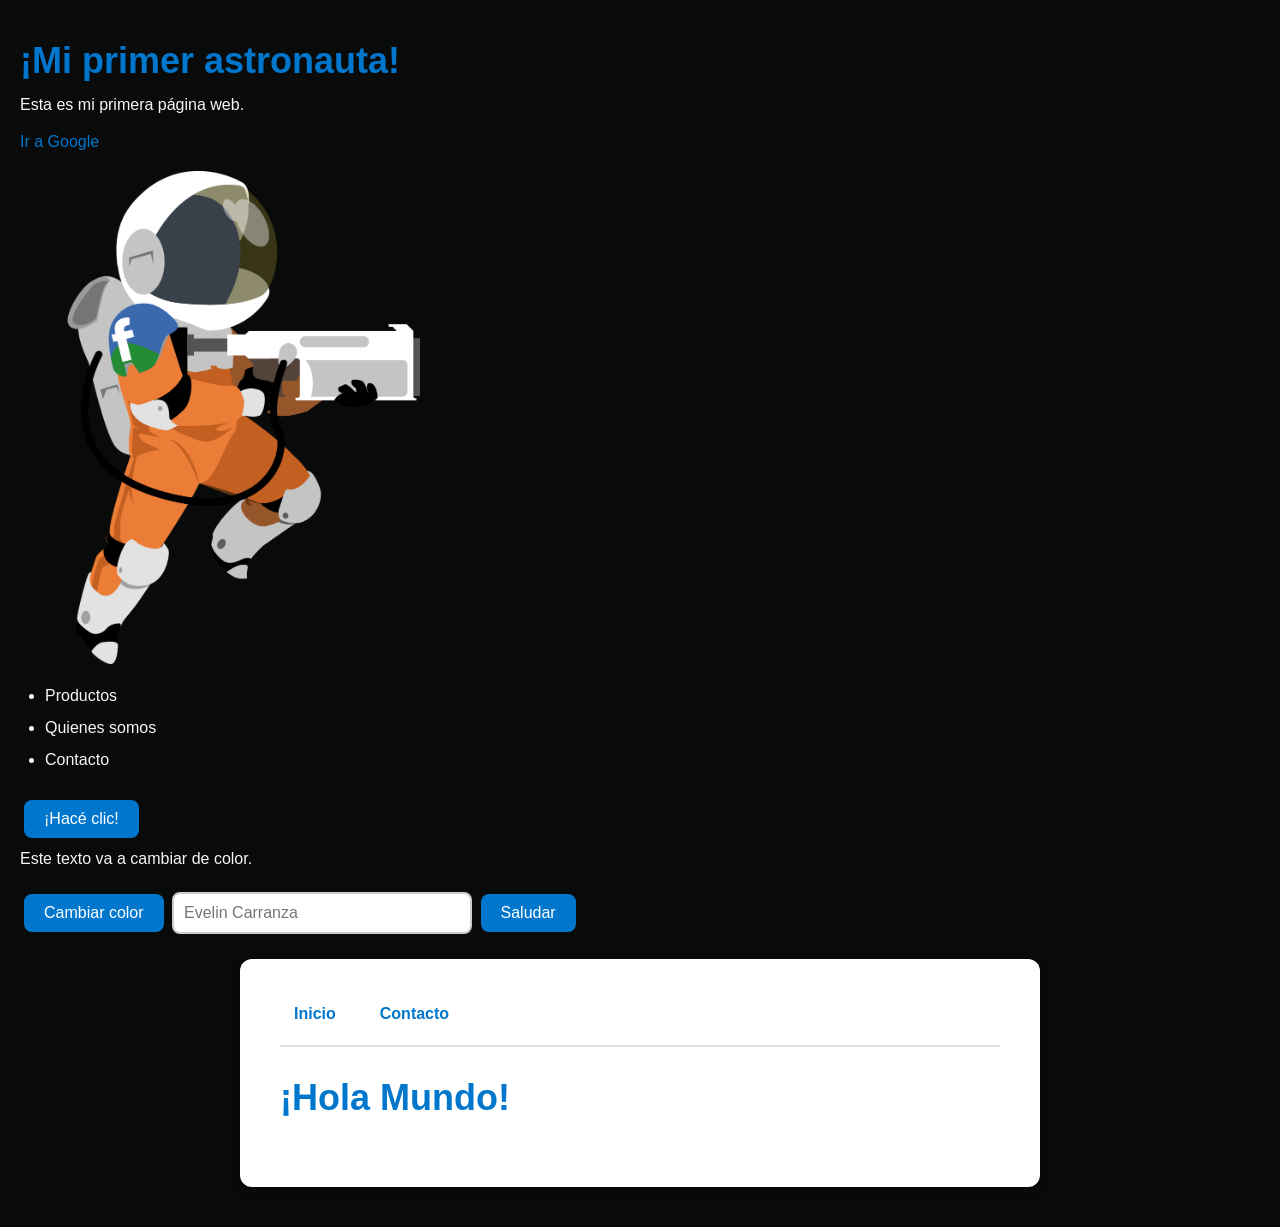
<file: index.html>
<!DOCTYPE html>

  <head>
    <meta charset="UTF-8" />
    <meta name="viewport" content="width=device-width, initial-scale=1.0" />
    <title>Mi Primera Página</title>

    <link rel="stylesheet" href="estilos.css" />
  </head>
  <body>

    <h1>¡Mi primer astronauta!</h1>
    <p>Esta es mi primera página web.</p>

        <!-- LINKS -->
     <a href="https://www.google.com" target="_blank">Ir a Google</a>

         <!-- IMAGEN -->
<img src="Astronauta.png" alt="Descripción de la imagen" width="300" />

    <!-- LISTA CON ORDEN -->
<ul>
      
  <li>Productos</li>
  <li>Quienes somos</li>
  <li>Contacto</li>
</ul>

    <!-- BOTÓN -->
<button id="miBoton">¡Hacé clic!</button>

    <!-- CAMBIAR COLOR -->
<p id="miParrafo">Este texto va a cambiar de color.</p>
<button id="btnColor">Cambiar color</button>

    <!-- SALUDAR AL USUARIO -->
<input type="text" id="miInput" placeholder="Evelin Carranza" />
<button id="btnSaludar">Saludar</button>
<p id="saludo"></p>

  </body>
      <!-- JAVASCRIPT AL FINAL DEL BODY -->
  <script src="script.js"></script>

  <div class="contenedor">

    <!-- MENÚ DE NAVEGACIÓN -->
  <nav class="menu">
    <a href="index.html">Inicio</a>
    <a href="contacto.html">Contacto</a>
  </nav>

  <!-- el resto de tu contenido sigue acá -->
  <h1>¡Hola Mundo!</h1>
  ...

    <!-- todo tu contenido va acá adentro -->
  </div>
  <script src="script.js"></script>
  </body>
</html>
</file>
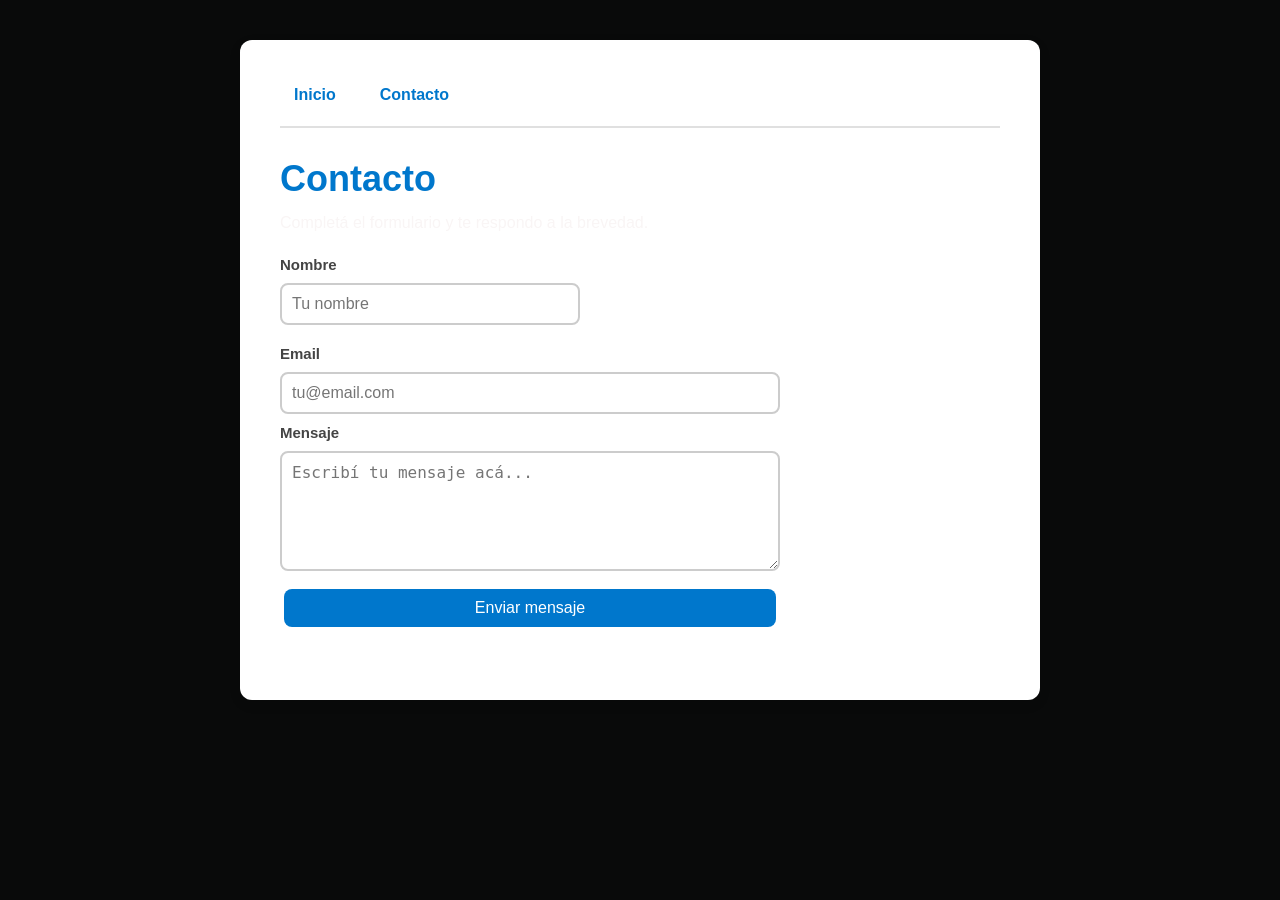
<file: contacto.html>
<!DOCTYPE html>
<html lang="es">
  <head>
    <meta charset="UTF-8" />
    <meta name="viewport" content="width=device-width, initial-scale=1.0" />
    <title>Contacto</title>
    <link rel="stylesheet" href="estilos.css" />
  </head>
  <body>
    <div class="contenedor">

      <!-- MENÚ DE NAVEGACIÓN -->
      <nav class="menu">
        <a href="index.html">Inicio</a>
        <a href="contacto.html">Contacto</a>
      </nav>

      <!-- CONTENIDO DE CONTACTO -->
      <h1>Contacto</h1>
      <p>Completá el formulario y te respondo a la brevedad.</p>

      <div class="formulario">

        <label for="nombre">Nombre</label>
        <input type="text" id="nombre" placeholder="Tu nombre" />

        <label for="email">Email</label>
        <input type="email" id="email" placeholder="tu@email.com" />

        <label for="mensaje">Mensaje</label>
        <textarea id="mensaje" placeholder="Escribí tu mensaje acá..."></textarea>

        <button id="btnEnviar">Enviar mensaje</button>
        <p id="respuesta"></p>

      </div>

    </div>
    <script src="script.js"></script>
  </body>
</html>
</file>
<file: estilos.css>
body {
  font-family: Arial, sans-serif;
  background-color: #09090a;
  color: #fcfafa;
  margin: 0;
  padding: 20px;
}

h1 {
  color: #c1118c;
}
/* RESET */
* {
  margin: 0;
  padding: 0;
  box-sizing: border-box;
}

/* BODY */
body {
  font-family: Arial, sans-serif;
  background-color: #090a0a;
  color: #f9f5f5;
  padding: 40px 20px;
}

/* CONTENEDOR */
.contenedor {
  max-width: 800px;
  margin: 0 auto;
  background-color: #ffffff;
  padding: 40px;
  border-radius: 12px;
  box-shadow: 0 4px 12px rgba(0, 0, 0, 0.1);
}

/* TÍTULOS */
h1 {
  font-size: 36px;
  color: #0077cc;
  margin-bottom: 10px;
}

h2 {
  font-size: 24px;
  color: #005fa3;
  margin-top: 30px;
  margin-bottom: 10px;
}

/* PÁRRAFOS */
p {
  font-size: 16px;
  line-height: 1.6;
  margin-bottom: 15px;
}

/* IMAGEN */
img {
  width: 100%;
  max-width: 400px;
  border-radius: 10px;
  display: block;
  margin: 20px 0;
}

/* LISTAS */
ul, ol {
  padding-left: 25px;
  margin-bottom: 20px;
}

li {
  margin-bottom: 8px;
  font-size: 16px;
  line-height: 1.5;
}

/* LINKS */
a {
  color: #0077cc;
  text-decoration: none;
}

a:hover {
  text-decoration: underline;
  color: #005fa3;
}

/* BOTONES */
button {
  background-color: #0077cc;
  color: white;
  border: none;
  padding: 10px 20px;
  font-size: 16px;
  border-radius: 8px;
  cursor: pointer;
  margin: 8px 4px;
}

button:hover {
  background-color: #005fa3;
}

/* INPUT */
input[type="text"] {
  padding: 10px;
  font-size: 16px;
  border: 2px solid #cccccc;
  border-radius: 8px;
  width: 100%;
  max-width: 300px;
  margin-bottom: 10px;
  outline: none;
}

input[type="text"]:focus {
  border-color: #0077cc;
}
/* MENÚ DE NAVEGACIÓN */
.menu {
  display: flex;
  gap: 16px;
  margin-bottom: 30px;
  padding-bottom: 16px;
  border-bottom: 2px solid #e0e0e0;
}

.menu a {
  color: #0077cc;
  font-weight: bold;
  font-size: 16px;
  text-decoration: none;
  padding: 6px 14px;
  border-radius: 6px;
  transition: background-color 0.2s;
}

.menu a:hover {
  background-color: #e8f0fe;
  text-decoration: none;
}

/* FORMULARIO */
.formulario {
  display: flex;
  flex-direction: column;
  gap: 10px;
  max-width: 500px;
  margin-top: 20px;
}

label {
  font-weight: bold;
  font-size: 15px;
  color: #444;
}

input[type="email"] {
  padding: 10px;
  font-size: 16px;
  border: 2px solid #cccccc;
  border-radius: 8px;
  outline: none;
}

input[type="email"]:focus {
  border-color: #0077cc;
}

textarea {
  padding: 10px;
  font-size: 16px;
  border: 2px solid #cccccc;
  border-radius: 8px;
  outline: none;
  height: 120px;
  resize: vertical;
}

textarea:focus {
  border-color: #0077cc;
}
</file>
